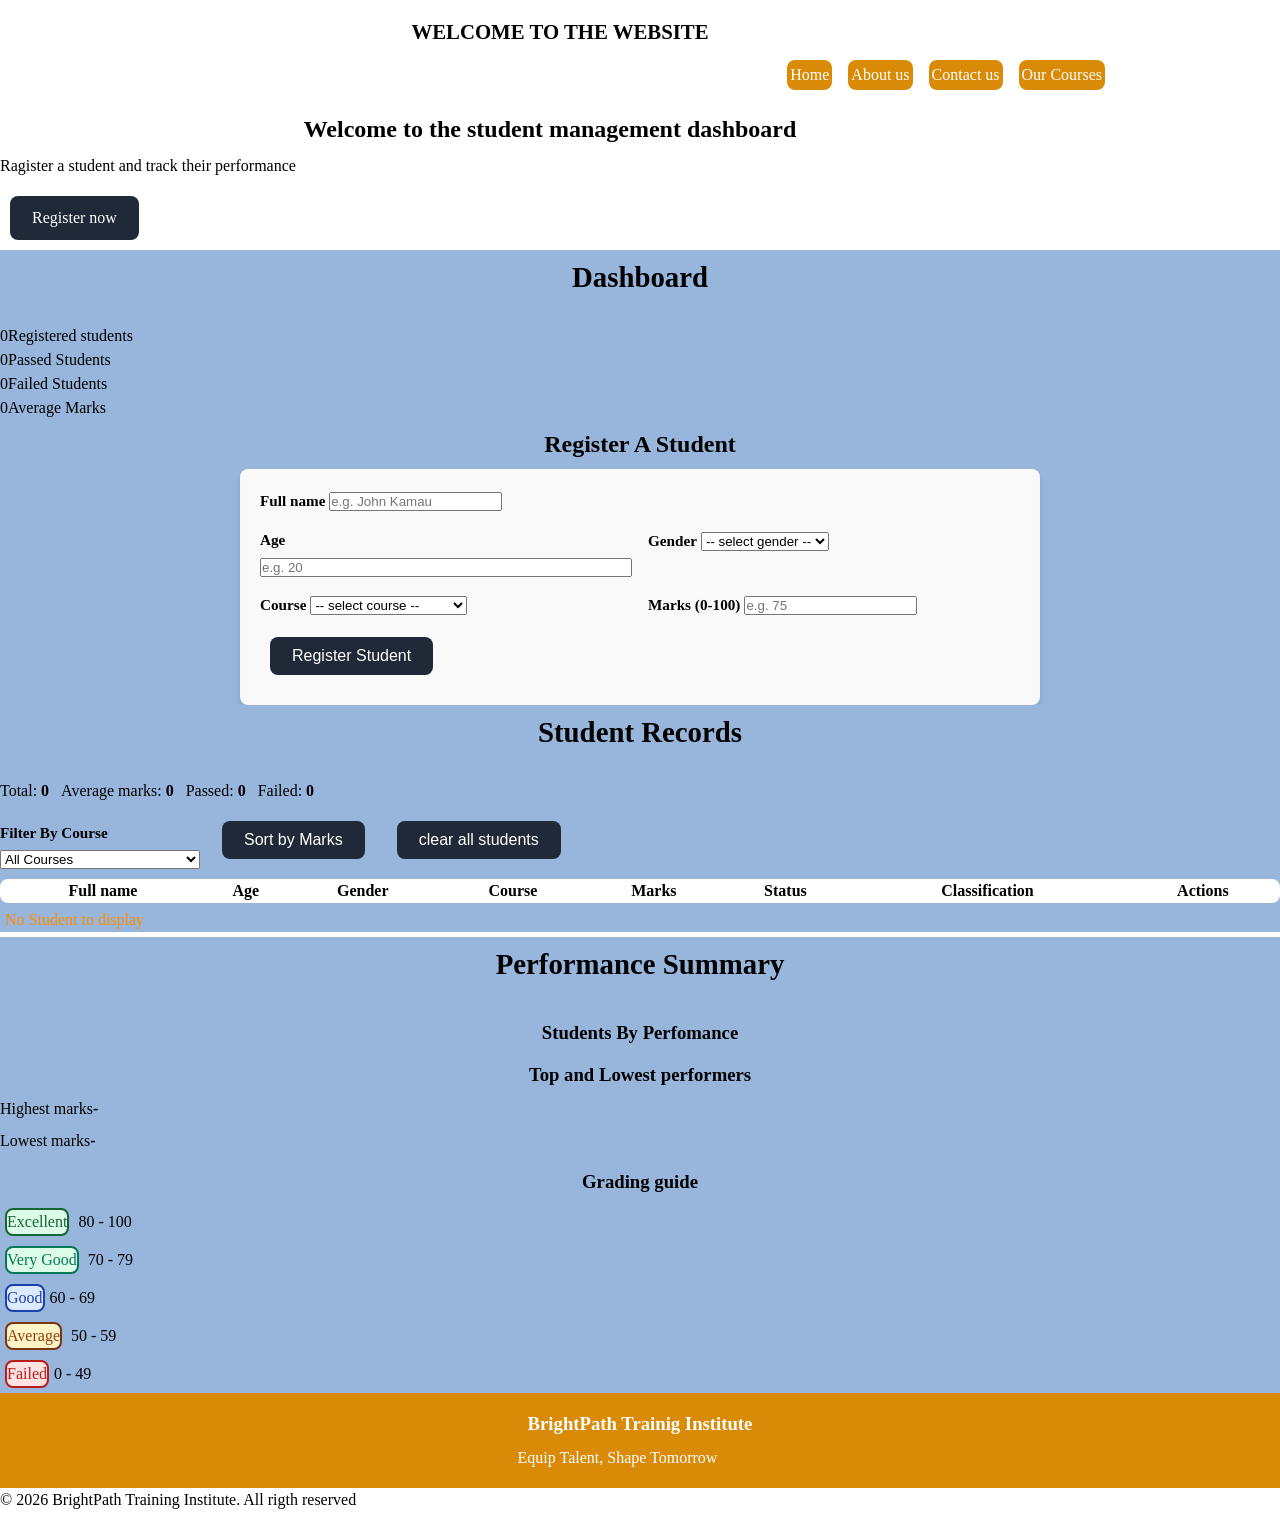
<file: index.html>
<!doctype html>
<html lang="en">
  <head>
    <meta charset="UTF-8" />
    <meta name="viewport" content="width=device-width, initial-scale=1.0" />
    <title>Student-Management</title>
  </head>
  <body>
    <script src="script.js"></script>
    <link rel="stylesheet" href="style.css" />
    <header class="header">
      <div class="container">
        <h1 class="logo">WELCOME <span>TO THE WEBSITE</span></h1>
        <nav id="mainNav" class="mainnav">
          <ul>
            <li>
              <a href="index.html" class="active" aria-current="page">Home</a>
            </li>
            <li><a href="about.html">About us</a></li>
            <li><a href="contact.html">Contact us</a></li>
            <li><a href="courses.html">Our Courses</a></li>
          </ul>
        </nav>
      </div>
    </header>
    <main>
      <section class="hero">
        <div class="container">
          <h2>Welcome to the student management dashboard</h2>
          <p>Ragister a student and track their performance</p>
          <a href="#register" class="btn">Register now</a>
        </div>
      </section>

      <section class="container-section" id="dashboard">
        <h2 class="section-title">Dashboard</h2>
        <div class="stats">
          <div class="card-stat">
            <span class="stat-number" id="stat-total">0</span
            ><span class="label">Registered students</span>
          </div>
          <div class="card-pass">
            <span class="stat-number" id="stat-pass">0</span
            ><span class="label">Passed Students</span>
          </div>
          <div class="card-fail">
            <span class="stat-number" id="stat-fail">0</span
            ><span class="labe">Failed Students</span>
          </div>
          <div class="card-stat">
            <span class="stat-number" id="stat-average">0</span
            ><span class="label">Average Marks</span>
          </div>
        </div>
      </section>

      <section class="container-section" id="register">
        <h2>Register A Student</h2>

        <form id="registration" class="form-card" novalidate>
          <div class="grid">
            <div class="group-width">
              <label for="studentName"> Full name </label>
              <input
                type="text"
                id="studentName"
                placeholder="e.g. John Kamau"
              />
            </div>

            <div class="from-group">
              <label for="studentAge">Age</label>
              <input type="number" id="studentAge" placeholder="e.g. 20" />
            </div>

            <div class="form-group">
              <label for="studentGender">Gender</label>
              <select id="studentGender">
                <option value="">-- select gender --</option>
                <option value="Female">Female</option>
                <option value="Male">Male</option>
              </select>
            </div>

            <div class="form-group">
              <label for="studentCourse">Course</label>
              <select id="studentCourse">
                <option value="">-- select course --</option>
                <option value="software development">
                  Software Development
                </option>
                <option value="web design">Web Design</option>
                <option value="data analysis">Data Analysis</option>
                <option value="cyber security">Cyber Security</option>
                <option value="networking">Networking</option>
                <option value="graphic design">Graphic Design</option>
                <option value="digital marketing">Digital Marketing</option>
                <option value="computer packages">Computer Packages</option>
              </select>
            </div>

            <div class="form-group">
              <label for="studentMarks">Marks (0-100)</label>
              <input type="number" id="studentMarks" placeholder="e.g. 75" />
            </div>
          </div>
          <div id="formMessage" class="message" role="alert"></div>
          <button type="submit" class="btn">Register Student</button>
        </form>
      </section>

      <section class="container-section" id="records">
        <h2 class="section-title">Student Records</h2>

        <div class="records-summary">
          <span>Total: <strong id="recordsTotal">0</strong></span>
          <span>Average marks: <strong id="recordsAverage">0</strong></span>
          <span>Passed: <strong id="recordsPassed">0</strong></span>
          <span>Failed: <strong id="recordsFailed">0</strong></span>
        </div>

        <div class="toolbar">
          <div class="from-group">
            <label for="courseFilter">Filter By Course</label>
            <select id="courseFilter">
              <option value="All">All Courses</option>
              <option value="software development">Software Development</option>
              <option value="web design">Web Design</option>
              <option value="data analysis">Data Analysis</option>
              <option value="cyber security">Cyber Security</option>
              <option value="networking">Networking</option>
              <option value="graphic design">Graphic Design</option>
              <option value="digital marketing">Digital Marketing</option>
              <option value="computer packages">Computer Packages</option>
            </select>
          </div>
          <button type="button" id="sortButton" class="btn">
            Sort by Marks
          </button>
          <button type="button" id="clearButton" class="btn">
            clear all students
          </button>
        </div>

        <div id="recordsMessage" class="message" role="status"></div>

        <div class="wrapper">
          <table class="records-table">
            <thead>
              <tr>
                <th>Full name</th>
                <th>Age</th>
                <th>Gender</th>
                <th>Course</th>
                <th>Marks</th>
                <th>Status</th>
                <th>Classification</th>
                <th>Actions</th>
              </tr>
            </thead>
            <tbody id="studentTableBody"></tbody>
          </table>
        </div>
        <p id="noRecordsMessage" class="muted" hidden>No Student to display</p>
      </section>

      <section class="container-section" id="performance">
        <h2 class="section-title">Performance Summary</h2>
        <div class="summary-grid">
          <div class="card">
            <h3>Students By Perfomance</h3>
            <div id="performanceBars" class="performance-bars"></div>
          </div>
          <div class="card">
            <h3>Top and Lowest performers</h3>
            <p class="highlight-row">
              <span>Highest marks</span><strong id="summaryHighest">-</strong>
            </p>
            <p class="highlight-row">
              <span>Lowest marks</span><strong id="summaryLowest">-</strong>
            </p>
            <h3 class="grading-title">Grading guide</h3>
            <ul class="grading-guide">
              <li><span class="excellent">Excellent</span> 80 - 100</li>
              <li><span class="very-good">Very Good</span> 70 - 79</li>
              <li><span class="good">Good</span>60 - 69</li>
              <li><span class="average">Average</span> 50 - 59</li>
              <li><span class="failed">Failed</span>0 - 49</li>
            </ul>
          </div>
        </div>
      </section>
    </main>

    <footer class="footer">
      <div class="footer-inner">
        <div>
          <h3>BrightPath Trainig Institute</h3>
          <p>Equip Talent, Shape Tomorrow</p>
        </div>
      </div>
      <p>&copy; 2026 BrightPath Training Institute. All rigth reserved</p>
    </footer>
  </body>
</html>
</file>
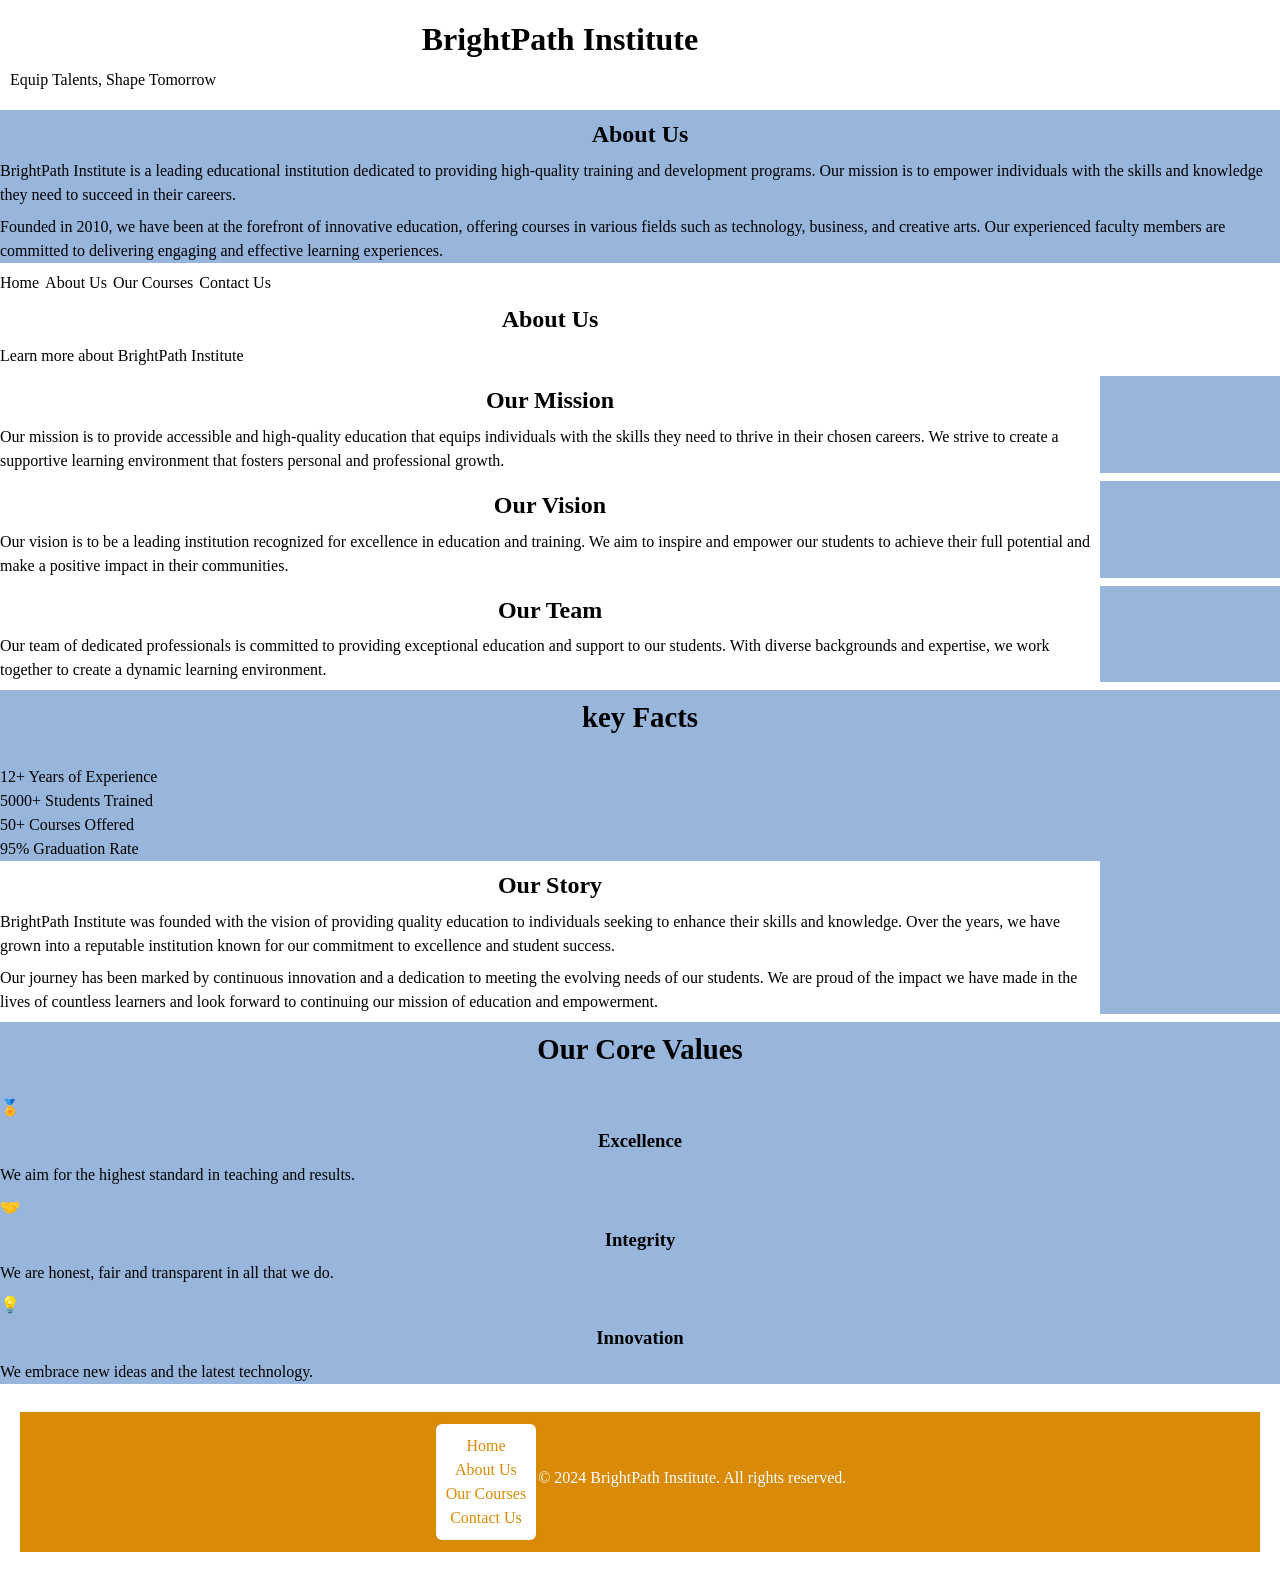
<file: about.html>
<!doctype html>
<html lang="en">
  <head>
    <meta charset="UTF-8" />
    <meta name="viewport" content="width=device-width, initial-scale=1.0" />
    <title>About Us</title>
    <link rel="stylesheet" href="style.css" />
  </head>
  <body>
    <header class="site-header">
      <div class="container">
        <h1>BrightPath Institute</h1>
        <p>Equip Talents, Shape Tomorrow</p>
      </div>
    </header>

    <main class="site-main">
      <section class="container-section">
        <div class="layout">
          <h2>About Us</h2>
          <p>
            BrightPath Institute is a leading educational institution dedicated
            to providing high-quality training and development programs. Our
            mission is to empower individuals with the skills and knowledge they
            need to succeed in their careers.
          </p>
          <p>
            Founded in 2010, we have been at the forefront of innovative
            education, offering courses in various fields such as technology,
            business, and creative arts. Our experienced faculty members are
            committed to delivering engaging and effective learning experiences.
          </p>
        </div>
      </section>
      <div>
      <nav id="mainNav" class="mainnav">
        <ul>
          <li><a href="index.html">Home</a></li>
          <li><a href="about.html">About Us</a></li>
          <li><a href="courses.html">Our Courses</a></li>
          <li><a href="contact.html">Contact Us</a></li>
        </ul>
      </nav>

      <section class="page-banner">
        <div class="container">
          <h1>About Us</h1>
          <p>Learn more about BrightPath Institute</p>
        </div>
      </section>

      <section class="container-section">
        <div class="container">
          <h2>Our Mission</h2>
          <p>
            Our mission is to provide accessible and high-quality education that
            equips individuals with the skills they need to thrive in their
            chosen careers. We strive to create a supportive learning
            environment that fosters personal and professional growth.
          </p>
        </div>
        </section>

        <section class="container-section">
          <div class="container">
            <h2>Our Vision</h2>
            <p>
              Our vision is to be a leading institution recognized for
              excellence in education and training. We aim to inspire and
              empower our students to achieve their full potential and make a
              positive impact in their communities.
            </p>
          </div>
        </section>

        <section class="container-section">
          <div class="container">
            <h2>Our Team</h2>
            <p>
              Our team of dedicated professionals is committed to providing
              exceptional education and support to our students. With diverse
              backgrounds and expertise, we work together to create a dynamic
              learning environment.
            </p>
          </div>
        </section>

        <section class="container-section">
            <h2 class="section-title">key Facts</h2>
            <div class="stat-grid">
                <div class="stat-card">
                    <span class="stat-number">12+</span>
                    <span class="stat-label">Years of Experience</span>
                </div>
                <div class="stat-card">
                    <span class="stat-number">5000+</span>
                    <span class="stat-label">Students Trained</span>
                </div>
                <div class="stat-card">
                    <span class="stat-number">50+</span>
                    <span class="stat-label">Courses Offered</span>
                </div>
                <div class="stat-card">
                    <span class="stat-number">95%</span>
                    <span class="stat-label">Graduation Rate</span>
                </div>
            </div>  
        </section>

        <section class="container-section">
          <div class="container">
            <h2>Our Story</h2>
            <p>
              BrightPath Institute was founded with the vision of providing
              quality education to individuals seeking to enhance their skills
              and knowledge. Over the years, we have grown into a reputable
              institution known for our commitment to excellence and student
              success.
            </p>
            <p>
              Our journey has been marked by continuous innovation and a
              dedication to meeting the evolving needs of our students. We are
              proud of the impact we have made in the lives of countless
              learners and look forward to continuing our mission of education
              and empowerment.
            </p>
          </div>
        </section>

        <section class="container-section">
            <h2 class="section-title">Our Core Values</h2>
            <div class="cards-grid">
                <div class="card center-card">
                    <span class="big-icon">🏅</span>
                    <h3>Excellence</h3>
                    <p>We aim for the highest standard in teaching and results.</p>
                </div>
                <div class="card center-card">
                    <span class="big-icon">🤝</span>
                    <h3>Integrity</h3>
                    <p>We are honest, fair and transparent in all that we do.</p>
                </div>
                <div class="card center-card">
                    <span class="big-icon">💡</span>
                    <h3>Innovation</h3>
                    <p>We embrace new ideas and the latest technology.</p>
                </div>
            </div>
        </section>



      </main>
    </div>


    <footer class="site-footer">
      <div class="footer-inner">
        <div class="quick-links">
        <ul>
            <li><a href="index.html">Home</a></li>
            <li><a href="about.html">About Us</a></li>
            <li><a href="courses.html">Our Courses</a></li>
            <li><a href="contact.html">Contact Us</a></li>
          </ul>
        </div>
        <p>&copy; 2024 BrightPath Institute. All rights reserved.</p>
      </div>
      </div>
    </footer>

    <script src="script.js"></script>
  </body>
</html>
</file>
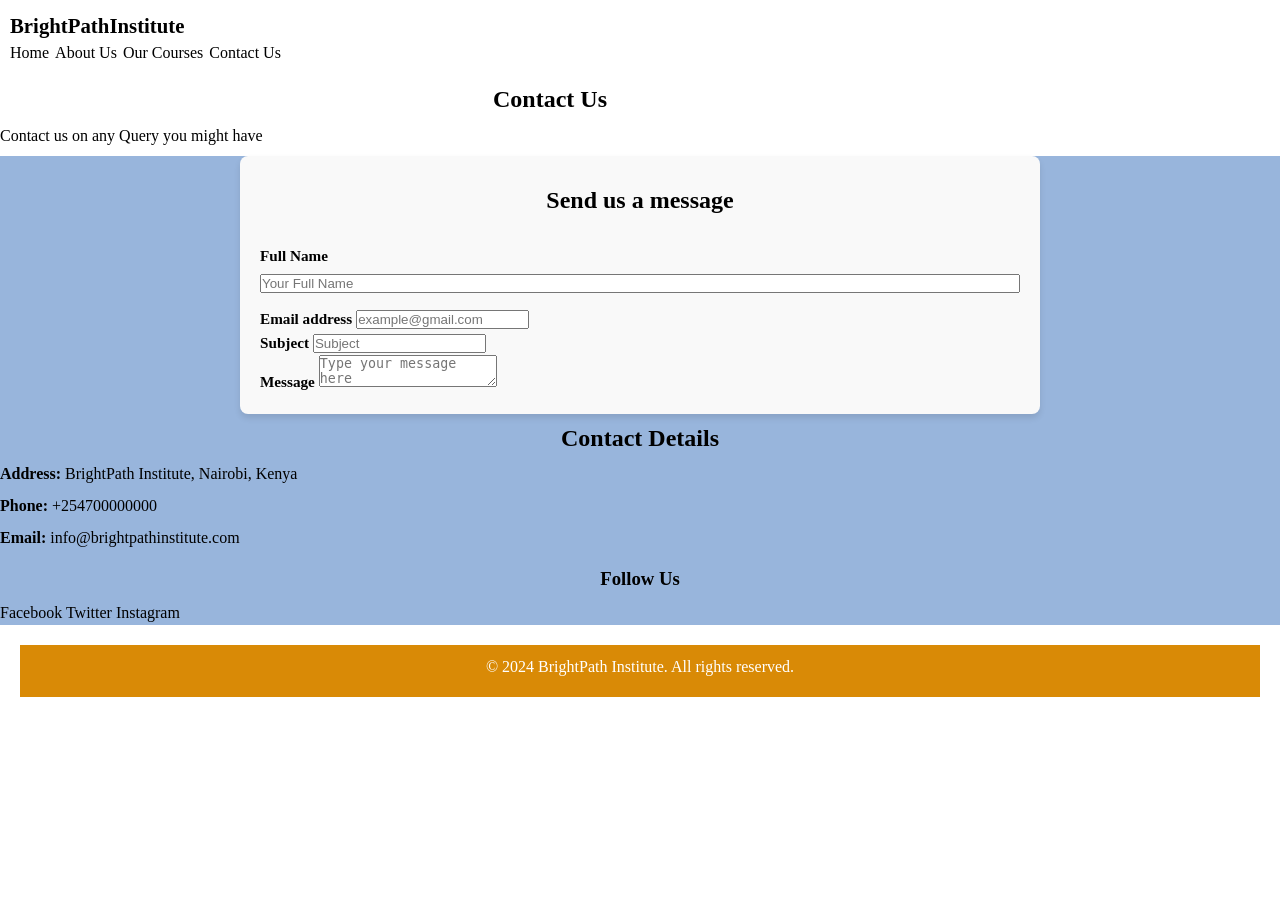
<file: contact.html>
<!doctype html>
<html lang="en">
  <head>
    <meta charset="UTF-8" />
    <meta name="viewport" content="width=device-width, initial-scale=1.0" />
    <title>Contact Us</title>
    <link rel="stylesheet" href="style.css" />
  </head>
  <body>
    <header class="site-header">
      <div class="header-inner">
        <a href="index.html" class="logo"> BrightPath<span>Institute</span></a>

        <nav id="mainNav" class="mainnav">
          <ul>
            <li><a href="index.html">Home</a></li>
            <li><a href="about.html">About Us</a></li>
            <li><a href="courses.html">Our Courses</a></li>
            <li><a href="contact.html">Contact Us</a></li>
          </ul>
        </nav>
      </div>
    </header>

    <main>
      <section class="page-banner">
        <div class="container">
          <h1>Contact Us</h1>
          <p>Contact us on any Query you might have</p>
        </div>
      </section>

      <section class="container-section">
        <div class="layout">
          <form id="contactForm" class="form-card" novalidate>
            <h2>Send us a message</h2>
            <div class="from-group">
              <label for="contactName">Full Name</label>
              <input
                type="text"
                id="contactName"
                placeholder="Your Full Name"
              />
            </div>
            <div class="form-group">
              <label for="contactEmail">Email address</label>
              <input
                type="email"
                id="contactEmail"
                placeholder="example@gmail.com"
              />
            </div>
            <div class="form-group">
              <label for="contactSubject">Subject</label>
              <input type="text" id="contactSubject" placeholder="Subject" />
            </div>
            <div class="form-group">
              <label for="contactMessage">Message</label>
              <textarea
                id="contactMessage"
                placeholder="Type your message here"
              ></textarea>
            </div>
          </form>

          <div class="contact-details card">
            <h2>Contact Details</h2>
            <p>
              <strong>Address:</strong> BrightPath Institute, Nairobi, Kenya
            </p>
            <p><strong>Phone:</strong> +254700000000</p>
            <p><strong>Email:</strong> info@brightpathinstitute.com</p>
            <h3>Follow Us</h3>
            <div class="social-links">
              <a href="#" aria-label="facebook">Facebook</a>
              <a href="#" aria-label="twitter">Twitter</a>
              <a href="#" aria-label="instagram">Instagram</a>
            </div>
          </div>
        </div>
      </section>
    </main>

    <footer class="site-footer">
      <div class="footer-inner">
        <p>&copy; 2024 BrightPath Institute. All rights reserved.</p>
      </div>
    </footer>

    <script src="script.js"></script>
  </body>
</html>
</file>
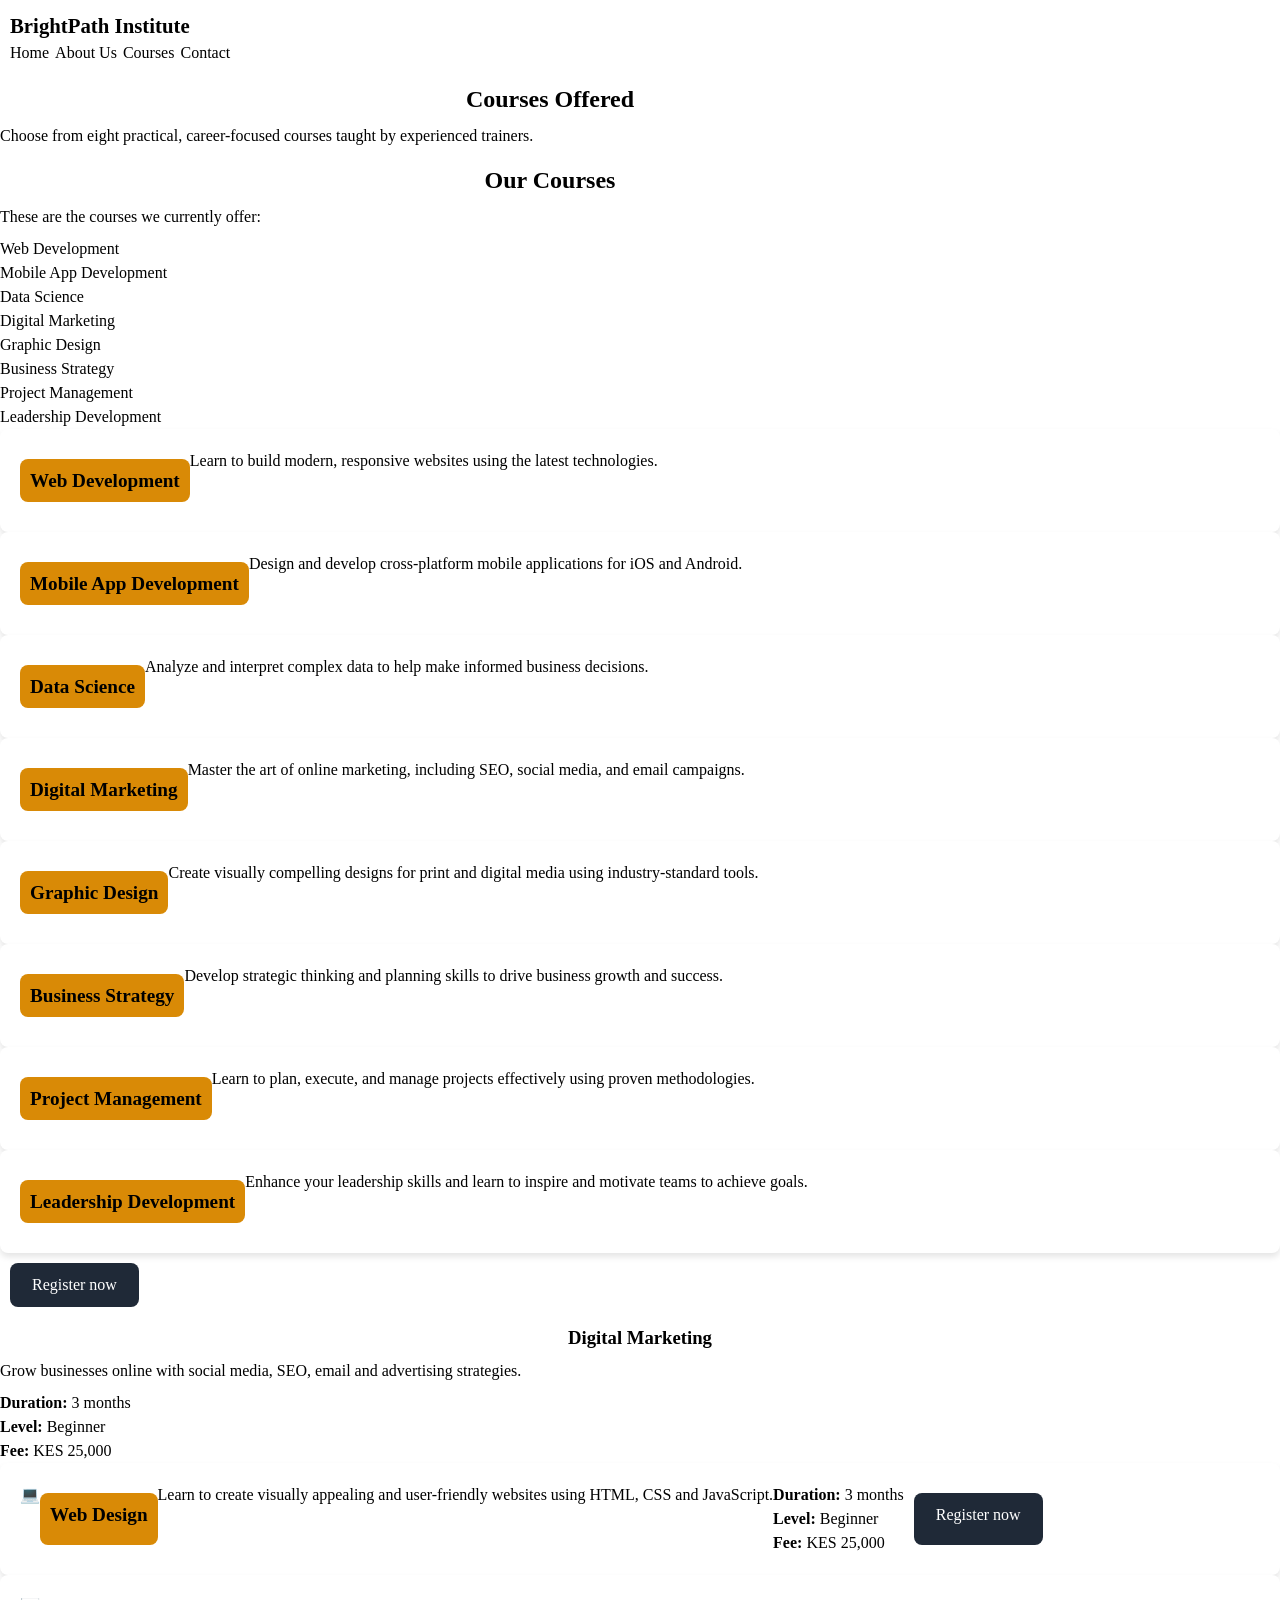
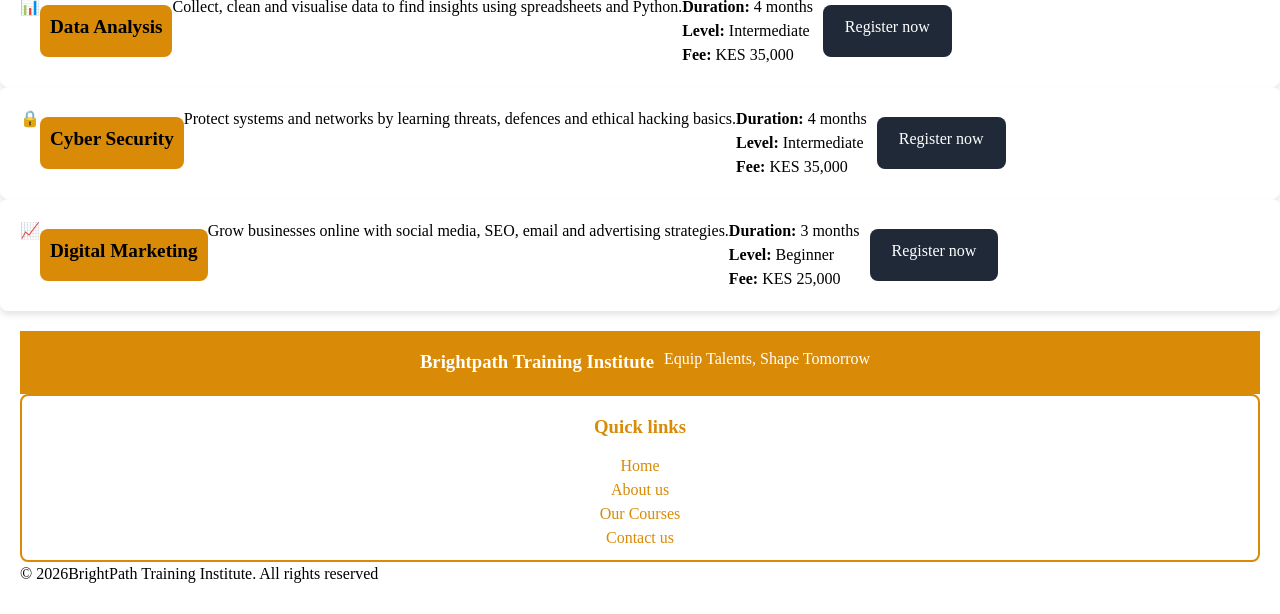
<file: courses.html>
<!doctype html>
<html lang="en">
  <head>
    <meta charset="UTF-8" />
    <meta name="viewport" content="width=device-width, initial-scale=1.0" />
    <title>Courses</title>
    <link rel="stylesheet" href="style.css" />
  </head>
  <body>
    <header class="site-header">
      <div class="contaier-header-inner">
        <a href="index.html" class="logo"> BrightPath <span>Institute</span></a>

        <nav id="mainNav" class="mainnav" aria-label="Main navigation">
          <ul>
            <li><a href="index.html">Home</a></li>
            <li><a href="about.html">About Us</a></li>
            <li>
              <a href="courses.html" class="active" aria-current="page"
                >Courses</a
              >
            </li>
            <li><a href="contact.html">Contact</a></li>
          </ul>
        </nav>
      </div>
    </header>

    <main>
      <section class="page-banner">
        <div class="container">
          <h1>Courses Offered</h1>
          <p>
            Choose from eight practical, career-focused courses taught by
            experienced trainers.
          </p>
        </div>
      </section>

      <section>
        <div class="container">
          <h2>Our Courses</h2>
          <p>These are the courses we currently offer:</p>
          <ul>
            <li>Web Development</li>
            <li>Mobile App Development</li>
            <li>Data Science</li>
            <li>Digital Marketing</li>
            <li>Graphic Design</li>
            <li>Business Strategy</li>
            <li>Project Management</li>
            <li>Leadership Development</li>
          </ul>
        </div>
      </section>
      <div class="course-grid">
        <article class="course-card">
          <h3>Web Development</h3>
          <p>
            Learn to build modern, responsive websites using the latest
            technologies.
          </p>
        </article>
        <article class="course-card">
          <h3>Mobile App Development</h3>
          <p>
            Design and develop cross-platform mobile applications for iOS and
            Android.
          </p>
        </article>
        <article class="course-card">
          <h3>Data Science</h3>
          <p>
            Analyze and interpret complex data to help make informed business
            decisions.
          </p>
        </article>
        <article class="course-card">
          <h3>Digital Marketing</h3>
          <p>
            Master the art of online marketing, including SEO, social media, and
            email campaigns.
          </p>
        </article>
        <article class="course-card">
          <h3>Graphic Design</h3>
          <p>
            Create visually compelling designs for print and digital media using
            industry-standard tools.
          </p>
        </article>
        <article class="course-card">
          <h3>Business Strategy</h3>
          <p>
            Develop strategic thinking and planning skills to drive business
            growth and success.
          </p>
        </article>
        <article class="course-card">
          <h3>Project Management</h3>
          <p>
            Learn to plan, execute, and manage projects effectively using proven
            methodologies.
          </p>
        </article>
        <article class="course-card">
          <h3>Leadership Development</h3>
          <p>
            Enhance your leadership skills and learn to inspire and motivate
            teams to achieve goals.
          </p>
        </article>
        <a class="btn btn-primary" href="index.html#register">Register now</a>
        <article class="course-details">
          <h3>Digital Marketing</h3>
          <p>
            Grow businesses online with social media, SEO, email and advertising
            strategies.
          </p>
          <ul class="course-details">
            <li><strong>Duration:</strong> 3 months</li>
            <li>
              <strong>Level:</strong> <span class="level-tag">Beginner</span>
            </li>
            <li><strong>Fee:</strong> KES 25,000</li>
          </ul>
        </article>
        <article class="card course-card">
          <span class="big-icon">💻</span>
          <h3>Web Design</h3>
          <p>
            Learn to create visually appealing and user-friendly websites using
            HTML, CSS and JavaScript.
          </p>
          <ul class="course-details">
            <li><strong>Duration:</strong> 3 months</li>
            <li>
              <strong>Level:</strong> <span class="level-tag">Beginner</span>
            </li>
            <li><strong>Fee:</strong> KES 25,000</li>
          </ul>
          <!-- Link goes to the registration form on the home page; ?course= pre-selects the course -->
          <a
            class="btn btn-primary"
            href="index.html?course=Web%20Design#register"
            >Register now</a
          >
        </article>
        <article class="card course-card">
          <span class="big-icon">📊</span>
          <h3>Data Analysis</h3>
          <p>
            Collect, clean and visualise data to find insights using
            spreadsheets and Python.
          </p>
          <ul class="course-details">
            <li><strong>Duration:</strong> 4 months</li>
            <li>
              <strong>Level:</strong>
              <span class="level-tag">Intermediate</span>
            </li>
            <li><strong>Fee:</strong> KES 35,000</li>
          </ul>
          <!-- Link goes to the registration form on the home page; ?course= pre-selects the course -->
          <a
            class="btn btn-primary"
            href="index.html?course=Data%20Analysis#register"
            >Register now</a
          >
        </article>
        <article class="card course-card">
          <span class="big-icon">🔒</span>
          <h3>Cyber Security</h3>
          <p>
            Protect systems and networks by learning threats, defences and
            ethical hacking basics.
          </p>
          <ul class="course-details">
            <li><strong>Duration:</strong> 4 months</li>
            <li>
              <strong>Level:</strong>
              <span class="level-tag">Intermediate</span>
            </li>
            <li><strong>Fee:</strong> KES 35,000</li>
          </ul>
          <!-- Link goes to the registration form on the home page; ?course= pre-selects the course -->
          <a
            class="btn btn-primary"
            href="index.html?course=Cyber%20Security#register"
            >Register now</a
          >
        </article>
        <article class="card course-card">
          <span class="big-icon">📈</span>
          <h3>Digital Marketing</h3>
          <p>
            Grow businesses online with social media, SEO, email and advertising
            strategies.
          </p>
          <ul class="course-details">
            <li><strong>Duration:</strong> 3 months</li>
            <li>
              <strong>Level:</strong> <span class="level-tag">Beginner</span>
            </li>
            <li><strong>Fee:</strong> KES 25,000</li>
          </ul>
          <!-- Link goes to the registration form on the home page; ?course= pre-selects the course -->
          <a
            class="btn btn-primary"
            href="index.html?course=Digital%20Marketing#register"
            >Register now</a
          >
        </article>

        <footer class="site-footer">
          <div class="footer-inner">
            <h3>Brightpath Training Institute</h3>
            <p>Equip Talents, Shape Tomorrow</p>
          </div>
          <div class="quick-links">
            <h3>Quick links</h3>
            <ul>
              <li><a href="index.html">Home</a></li>
              <li><a href="about.html">About us</a></li>
              <li><a href="courses.html">Our Courses</a></li>
              <li><a href="contact.html">Contact us</a></li>
            </ul>
          </div>
          <div>
            <p class="copyright">
              &copy; <span id="currentYear">2026</span>BrightPath Training
              Institute. All rights reserved
            </p>
          </div>
        </footer>
        <script src="script.js"></script>
      </div>
    </main>
  </body>
</html>
</file>
<file: style.css>
* {
  margin: 0px;
  padding: 0px;
  box-sizing: border-box;
}
body {
  font-family: var(--font-body);
  line-height: 1.5;
  color: var(--text-color);
  background-color: var(--background-color);
}
h1,
h2,
h3,
h4,
h5,
h6 {
  font-family: var(--font-heading);
  font-weight: bold;
  background-color: var(--primary-light);
  color: var(--primary-dark);
  line-height: 1.2;
  margin: 0px;
  padding: 10px;
  text-align: center;
}
a {
  color: var(--primary-dark);
  text-decoration: none;
}
ul {
  list-style: none;
}
.mainnav > ul > li {
  display: inline-block;
  margin: 0px;
  padding: 0px;
}
.muted {
  color: var(--text-muted);
}
.container > nav > ul {
  display: flex;
  justify-content: flex-end;
  gap: 6px;
}
.container > nav > ul > li {
  display: flex;
  align-items: center;
  background-color: var(--primary-dark);
  color: var(--text-color);
  list-style: none;
  margin: 5px;
  padding: 3px;
  border-radius: 8px;
}
.container > nav > ul > li:hover {
  background-color: var(--primary-light);
  color: var(--primary-dark);
  margin: 6px;
  border-radius: 8px;
}
.site-footer {
  background-color: var(--primary-dark);
  color: var(--text-color);
  padding: 20px;
  text-align: center;
}
.section-title {
  margin-bottom: 20px;
  font-size: 1.8rem;
}
.section {
  padding-top: 40px;
  padding-bottom: 10px;
  margin: 0px;
}
header {
  background-color: var(--primary-dark);
  color: var(--text-color);
  padding: 10px;
}
nav > ul > li > a {
  display: flex;
  text-align: right;
  flex-direction: row;
  text-decoration: none;
  list-style: none;
}
.hero > h2 {
  text-align: center;
  color: black;
}

.container {
  width: 100%;
  max-width: 1100px;
  margin: 0;
  padding: 0 20px;
}

.section {
  padding-top: 40px;
  padding-bottom: 10px;
}
.section-title {
  margin-bottom: 20px;
  font-size: 1.8rem;
}
.container-section {
  background-color: #98b5dc;
  margin: 0px;
  box-sizing: border-box;
}
.form-card {
  max-width: 800px;
  margin: 0 auto;
  padding: 20px;
  background-color: #f9f9f9;
  border-radius: 8px;
  box-shadow: 0px 4px 6px rgba(0, 0, 0, 0.1);
}
.form-card > h2 {
  text-align: center;
  margin-bottom: 20px;
  display: block;
}
textarea {
  resize: none;
}
.from-group {
  display: flex;
  flex-direction: column;
  margin-bottom: 14px;
}

.header {
  background: var(--primary-dark);
  position: fill;
  top: 0;
  z-index: 100;
  box-shadow: 10px;
}
.logo {
  color: black;
  font-family: var(--font-heading);
  font-size: 1.3rem;
  font-weight: bold;
}

.mainnav > ul {
  display: flex;
  gap: 6px;
}
.mainnav > a {
  list-style: none;
  text-decoration: none;
  display: block;
  padding: 8px 16px;
  border-radius: 8px;
}

.btn {
  display: inline-block;
  color: #fff;
  border: none;
  border-radius: 8px;
  padding: 10px 22px;
  font-size: 1rem;
  background: #1f2937;
  margin: 10px;
}
.btn:hover {
  color: #fff;
  background-color: #d98a06;
  margin: 15px;
}
.container {
  background-color: #fff;
  padding: 0px;
}
.container > nav > ul > li {
  align-items: center;
  background-color: #d98a06;
  display: flex;
  color: #fff;
  list-style: none;
  margin: 5px;
  padding: 3px;
  border-radius: 8px;
}
.container > nav > ul > li:hover {
  background-color: #fff;
  color: #d98a06;
  margin: 6px;
}
.form-card {
  max-width: 800px;
}
.grid {
  display: grid;
  grid-template-columns: 1fr 1fr;
  gap: 16px;
  margin-bottom: 8px;
}
p {
  display: block;
  direction: row;
  font-size: 1rem;
  margin-bottom: 8px;
  text-align: left;
}
.group-width {
  grid-column: 1 / -1;
}
.stats-grid {
  display: grid;
  grid-template-columns: repeat(auto-fit, minmax(200px, 1fr));
  gap: 16px;
  margin-bottom: 8px;
}
.course-card {
  background: #fff;
  border-radius: 8px;
  padding: 20px;
  text-align: center;
  box-shadow: 0px 4px 6px rgba(0, 0, 0, 0.1);
}
.course-card {
  display: flex;
  flex-direction: row;
  background: #fff;
  border-radius: 8px;
  padding: 20px;
  text-align: justify;
  box-shadow: 0px 4px 6px rgba(0, 0, 0, 0.1);
}
.stats-grid > .course-card {
  display: flex;
  flex-direction: column;
  align-items: center;
  justify-content: center;
}
.course-card > h3 {
  margin: 10px 0;
  font-size: 1.4rem;
  margin-top: 10px;
  font-size: 1.2rem;
  background: #d98a06;
  border-radius: 8px;
}
.from-group {
  display: flex;
  flex-direction: column;
  margin-bottom: 14px;
}
.grid > .from-group {
  margin-bottom: 0;
}
label {
  font-weight: 600;
  margin-bottom: 6px;
  font-size: 0.95rem;
}
input > select > textarea {
  width: 100%;
  padding: 10px 12px;
  font-size: 1rem;
  font-family: inherit;
  border: 2px solid;
  border-radius: 8px;
  background: #fff;
}
textarea {
  resize: vertical;
}
.message {
  padding: 0;
  border-radius: 8px;
  margin: 10px 0;
  font-weight: 600;
}

.records-summary {
  display: flex;
  flex-wrap: wrap;
  gap: 12px;
  margin-bottom: 8px;
}
.toolbar {
  display: flex;
  flex-wrap: wrap;
  align-items: flex-end;
  gap: 12px;
  margin-bottom: 8px;
  border-radius: 3px;
}
.toolbar > .from-group {
  margin-bottom: 0;
  min-width: 200px;
}
.wrapper {
  overflow-x: auto;
  background: #fff;
  border-radius: 8px;
}
.records-table {
  margin: 0;
  width: 100%;
  border-collapse: collapse;
  min-width: 800px;
}
.records-table > th {
  background-color: #fff;
  text-align: left;
  padding: 12px 14px;
  font-weight: 600;
}
.records-table > td {
  padding: 12px 14px;
  border-bottom: 1px solid;
}
.records-table > tbody tr:hover {
  background: #eef3ff;
}
.excellent {
  display: inline-block;
  margin: 5px;
  border: 2px solid #166534;
  border-radius: 8px;
  background: #dcfce7;
  color: #166534;
}
.very-good {
  display: inline-block;
  margin: 5px;
  border: 2px solid #047857;
  border-radius: 8px;
  color: #047857;
  background: #dcfce7;
}
.good {
  display: inline-block;
  margin: 5px;
  border: 2px solid #1e40af;
  border-radius: 8px;
  background: #dbeafe;
  color: #1e40af;
}
.average {
  display: inline-block;
  margin: 5px;
  border: 2px solid #78350f;
  border-radius: 8px;
  background: #fef3c7;
  color: #92400e;
}
.failed {
  display: inline-block;
  margin: 5px;
  border: 2px solid #b91c1c;
  border-radius: 8px;
  background: #fee2e2;
  color: #b91c1c;
}
.muted {
  margin: 5px;
  color: darkorange;
}
.btn > a {
  display: inline-block;
  color: #fff;
  border: none;
  border-radius: 8px;
  padding: 10px 22px;
  font-size: 1rem;
  background: #1f2937;
  margin: 10px;
}
.quick-links {
  display: flex;
  flex-direction: column;
  gap: 6px;
  background-color: #fff;
  border-radius: 8px;
  border: 2px solid #d98a06;
  padding: 10px;
  border-radius: 8px;
  color: #d98a06;
}

.quick-links > a {
  display: block;
  padding: 8px 16px;
  border-radius: 8px;
  background-color: #d98a06;
  color: #fff;
}
.quick-links > a:hover {
  background-color: #fff;
  color: #d98a06;
  margin: 6px;
}
.footer-inner {
  display: flex;
  justify-content: center;
  align-items: center;
  padding: 10px;
  background-color: #d98a06;
  color: #fff;
}
.toolbar > .from-group {
  margin-bottom: 0;
  min-width: 200px;
}
</file>
